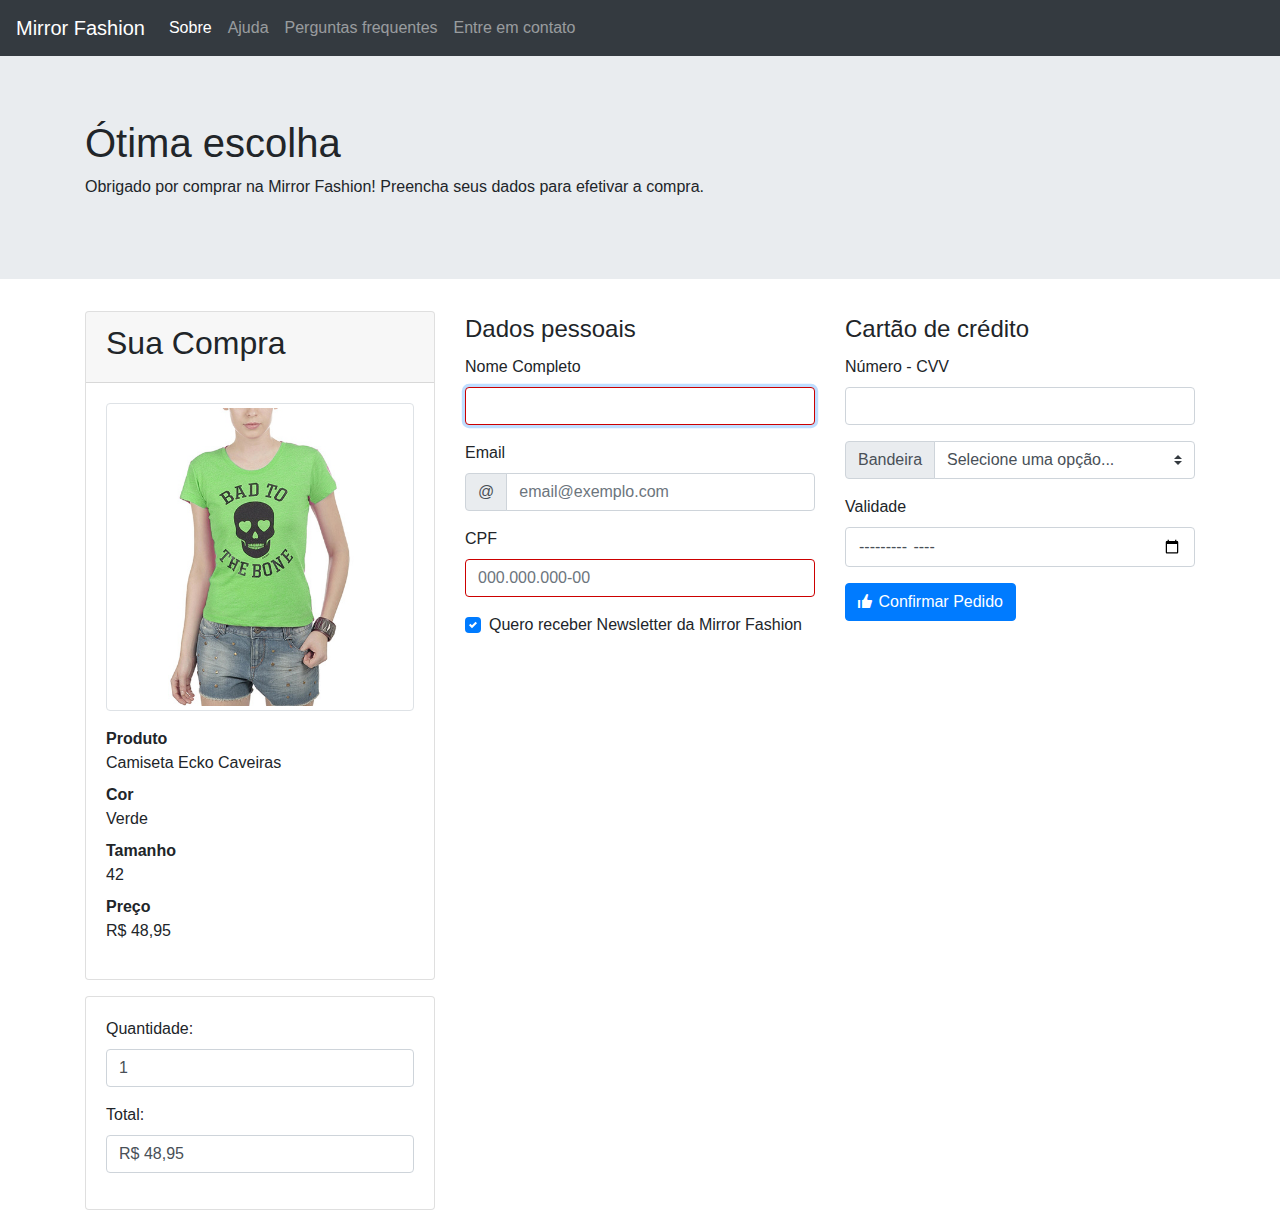
<file: checkout.html>
<!DOCTYPE html>
<html lang="en">

<head>
    <meta charset="UTF-8">
    <meta name="viewport" content="width=device-width, initial-scale=1.0">
    <link rel="stylesheet" href="css/bootstrap.css">
    <link rel="stylesheet" href="css/open-iconic-bootstrap.css">
    <link rel="stylesheet" href="css/checkout.css">
    <title>Checkout Mirror Fashion</title>
</head>

<body>
    <nav class="navbar navbar-expand-lg navbar-dark bg-dark fixed-top">
        <button class="navbar-toggler" type="button" data-toggle="collapse" data-target="#navbarToggleExternalContent">
            <span class="navbar-toggler-icon"></span>
        </button>
        <a class="navbar-brand" href="index.html">Mirror Fashion</a>

        <div class="collapse navbar-collapse" id="navbarToggleExternalContent">
            <ul class="navbar-nav">
                <li class="nav-item active">
                    <a class="nav-link" href="sobre.html">Sobre</a>
                </li>
                <li class="nav-item">
                    <a class="nav-link" href="#">Ajuda</a>
                </li>
                <li class="nav-item">
                    <a class="nav-link" href="#">Perguntas frequentes</a>
                </li>
                <li class="nav-item">
                    <a class="nav-link" href="#">Entre em contato</a>
                </li>
            </ul>
        </div>
    </nav>
    <div class="jumbotron jumbotron-fluid">
        <div class="container">
            <h1>Ótima escolha</h1>
            <p>Obrigado por comprar na Mirror Fashion!
                Preencha seus dados para efetivar a compra.
            </p>
        </div>
    </div>

    <div class="container">
        <div class="row">

            <div class="col-md-4">
                <div class="card mb-3">
                    <div class="card-header">
                        <h2>Sua Compra</h2>
                    </div>

                    <div class="card-body">
                        <img src="img/produtos/foto2-verde.png" alt="Camiseta Ecko Caveira na cor verde"
                            class="img-thumbnail mb-3">
                        <dl>
                            <dt>Produto</dt>
                            <dd>Camiseta Ecko Caveiras</dd>

                            <dt>Cor</dt>
                            <dd>Verde</dd>

                            <dt>Tamanho</dt>
                            <dd>42</dd>

                            <dt>Preço</dt>
                            <dd id="preco">R$ 48,95</dd>
                        </dl>
                    </div>
                </div>
                <div class="card mb-3">
                    <div class="card-body">
                   
                      <div class="form-group">
                        <label for="qtd">Quantidade:</label>
                        <input type="number" id="qtd" min="1" max="99" value="1" class="form-control">
                      </div>
                   
                      <div class="form-group">
                        <label for="total">Total:</label>
                        <output for="qtd preco" id="total" class="form-control">R$ 48,95</output>
                      </div>
                   
                    </div>
                   </div>
            </div>

            <form class="col-md-8">
                <div class="row">
                    <fieldset class="col-lg-6">
                        <legend>Dados pessoais</legend>
                        <div class="form-group">
                            <label for="nome">Nome Completo</label>
                            <input type="text" name="nome" id="nome" class="form-control" autofocus required>
                        </div>

                        <div class="form-group">
                            <label for="email">Email</label>

                            <div class="input-group mb-3">
                                <div class="input-group-prepend">
                                    <span class="input-group-text">@</span>
                                </div>
                                <input type="email" class="form-control" id="email" name="email"
                                    placeholder="email@exemplo.com">
                            </div>
                        </div>

                        <div class="form-group">
                            <label for="cpf">CPF</label>
                            <input type="text" name="cpf" id="cpf" class="form-control" placeholder="000.000.000-00"
                            required data-mask="999.999.999-99">
                        </div>

                        <div class="form-group custom-control custom-checkbox">
                            <input type="checkbox" class="custom-control-input" id="newsletter" value="sim" checked>
                            <label class="custom-control-label" for="newsletter">
                                Quero receber Newsletter da Mirror Fashion
                            </label>
                        </div>
                    </fieldset>

                    <div class="col-lg-6">
                        <fieldset>
                            <legend>Cartão de crédito</legend>

                            <div class="form-group">
                                <label for="numero-cartao">Número - CVV</label>
                                <input type="text" class="form-control" id="numero-cartao" name="numero-cartao" data-mask="9999 9999 9999 9999 - 999">
                            </div>

                            <div class="form-group">
                                <div class="input-group mb-3">
                                    <div class="input-group-prepend">
                                        <label class="input-group-text" for="bandeira-cartao">Bandeira</label>
                                    </div>
                                    <select class="custom-select" id="bandeira-cartao">
                                        <option disabled selected>Selecione uma opção...</option>
                                        <option value="master">MasterCard</option>
                                        <option value="visa">VISA</option>
                                        <option value="amex">American Express</option>
                                    </select>
                                </div>
                            </div>

                            <div class="form-group">
                                <label for="validade-cartao">Validade</label>
                                <input type="month" class="form-control" id="validade-cartao" name="validade-cartao">
                            </div>
                        </fieldset>

                        <button type="submit" class="btn btn-primary mb-3">
                            <span class="oi oi-thumb-up"></span>
                            Confirmar Pedido
                        </button>
                    </div>
                </div>
            </form>
        </div>
    </div>
    <script type="text/javascript" src="js/total.js"></script>
</body>
<script type="text/javascript" src="js/jquery.js"></script>
<script type="text/javascript" src="js/bootstrap.js"></script>
<script type="text/javascript" src="js/inputmask-plugin.js"></script>

</html>
</file>
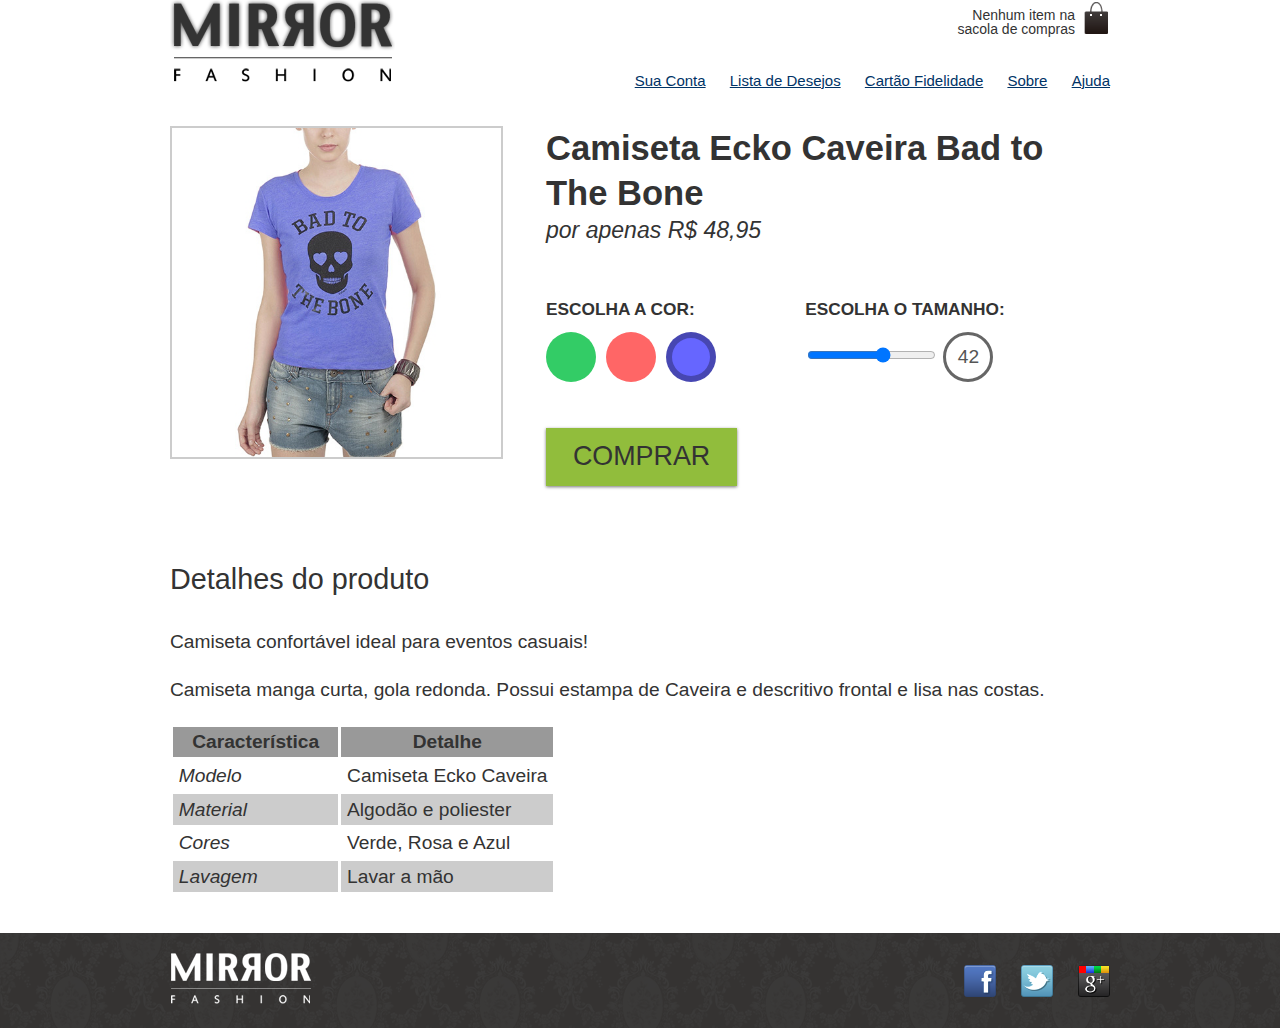
<file: produto.html>
<!DOCTYPE html>
<html lang="pt-br">

<head>
    <meta charset="UTF-8">
    <meta name="viewport" content="width=device-width, initial-scale=1.0">
    <title>Produto da Mirror Fashion</title>
    <link rel="stylesheet" href="css/reset.css">
    <link rel="stylesheet" href="css/estilos.css">
    <link rel="stylesheet" href="css/produto.css">
</head>

<body>
    <header class="container">
        <!--[if lt IE 9]>
        <script src="//html5shiv.googlecode.com/svn/trunk/html5.js"></script>
        <![endif]-->
        <h1><img src="img/logo.png" alt="Logo da Mirror Fashion"></h1>
        <p class="sacola">Nenhum item na sacola de compras</p>
        <nav class="menu-opcoes">
            <ul>
                <li><a href="#">Sua Conta</a></li>
                <li><a href="#">Lista de Desejos</a></li>
                <li><a href="#">Cartão Fidelidade</a></li>
                <li><a href="sobre.html">Sobre</a></li>
                <li><a href="#">Ajuda</a></li>
            </ul>
        </nav>

    </header>

    <div class="produt-back">
        <div class="container">
            <section class="produto">
                <h2>Camiseta Ecko Caveira Bad to The Bone</h2>
                <p>por apenas R$ 48,95</p>
    
                <form action="checkout.html" method="post">
                    <fieldset class="cores">
                        <legend>Escolha a cor:</legend>
    
                        <input type="radio" name="cor" value="verde" id="verde" checked>
                        <label for="verde">
                            <img src="img/produtos/foto2-verde.png" alt="Produto na cor verde">
                        </label>
    
                        <input type="radio" name="cor" value="rosa" id="rosa" checked>
                        <label for="rosa">
                            <img src="img/produtos/foto2-rosa.png" alt="Produto na cor rosa">
                        </label>
    
                        <input type="radio" name="cor" value="azul" id="azul" checked>
                        <label for="azul">
                            <img src="img/produtos/foto2-azul.png" alt="Produto na cor azul">
                        </label>
                    </fieldset>
    
                    <fieldset class="tamanhos">
                        <legend>Escolha o tamanho:</legend>
    
                        <input type="range" min="36" max="46" value="42" step="2" name="tamanho" id="tamanho">
                        <output for="tamanho" name="valortamanho">42</output>
                    </fieldset>
    
                    <button class="comprar">Comprar</button>
                </form>
            </section>
    
            <section class="detalhes">
                <h2>Detalhes do produto</h2>
    
                <p>Camiseta confortável ideal para eventos casuais!</p>
                <p>Camiseta manga curta, gola redonda. Possui estampa de Caveira e descritivo
                    frontal e lisa nas costas.</p>
    
                <table>
                    <thead>
                        <tr>
                            <th>Característica</th>
                            <th>Detalhe</th>
                        </tr>
                    </thead>
                    <tbody>
                        <tr>
                            <td>Modelo</td>
                            <td>Camiseta Ecko Caveira</td>
                        </tr>
                        <tr>
                            <td>Material</td>
                            <td>Algodão e poliester</td>
                        </tr>
                        <tr>
                            <td>Cores</td>
                            <td>Verde, Rosa e Azul</td>
                        </tr>
                        <tr>
                            <td>Lavagem</td>
                            <td>Lavar a mão</td>
                        </tr>
                    </tbody>
                </table>
    
            </section>
        </div>
    </div>

    <footer>
        <div class="container">
            <img src="img/logo-rodape.png" alt="Logo da Mirror Fashion">

            <ul class="social">
                <li><a href="http://facebook.com/mirrorfashion">Facebook</a></li>
                <li><a href="http://twitter.com/mirrorfashion">Twitter</a></li>
                <li><a href="http://plus.google.com/mirrorfashion">Google+</a></li>
            </ul>

        </div>
    </footer>
    <script type="text/javascript" src="js/produto.js"></script>
</body>

</html>
</file>
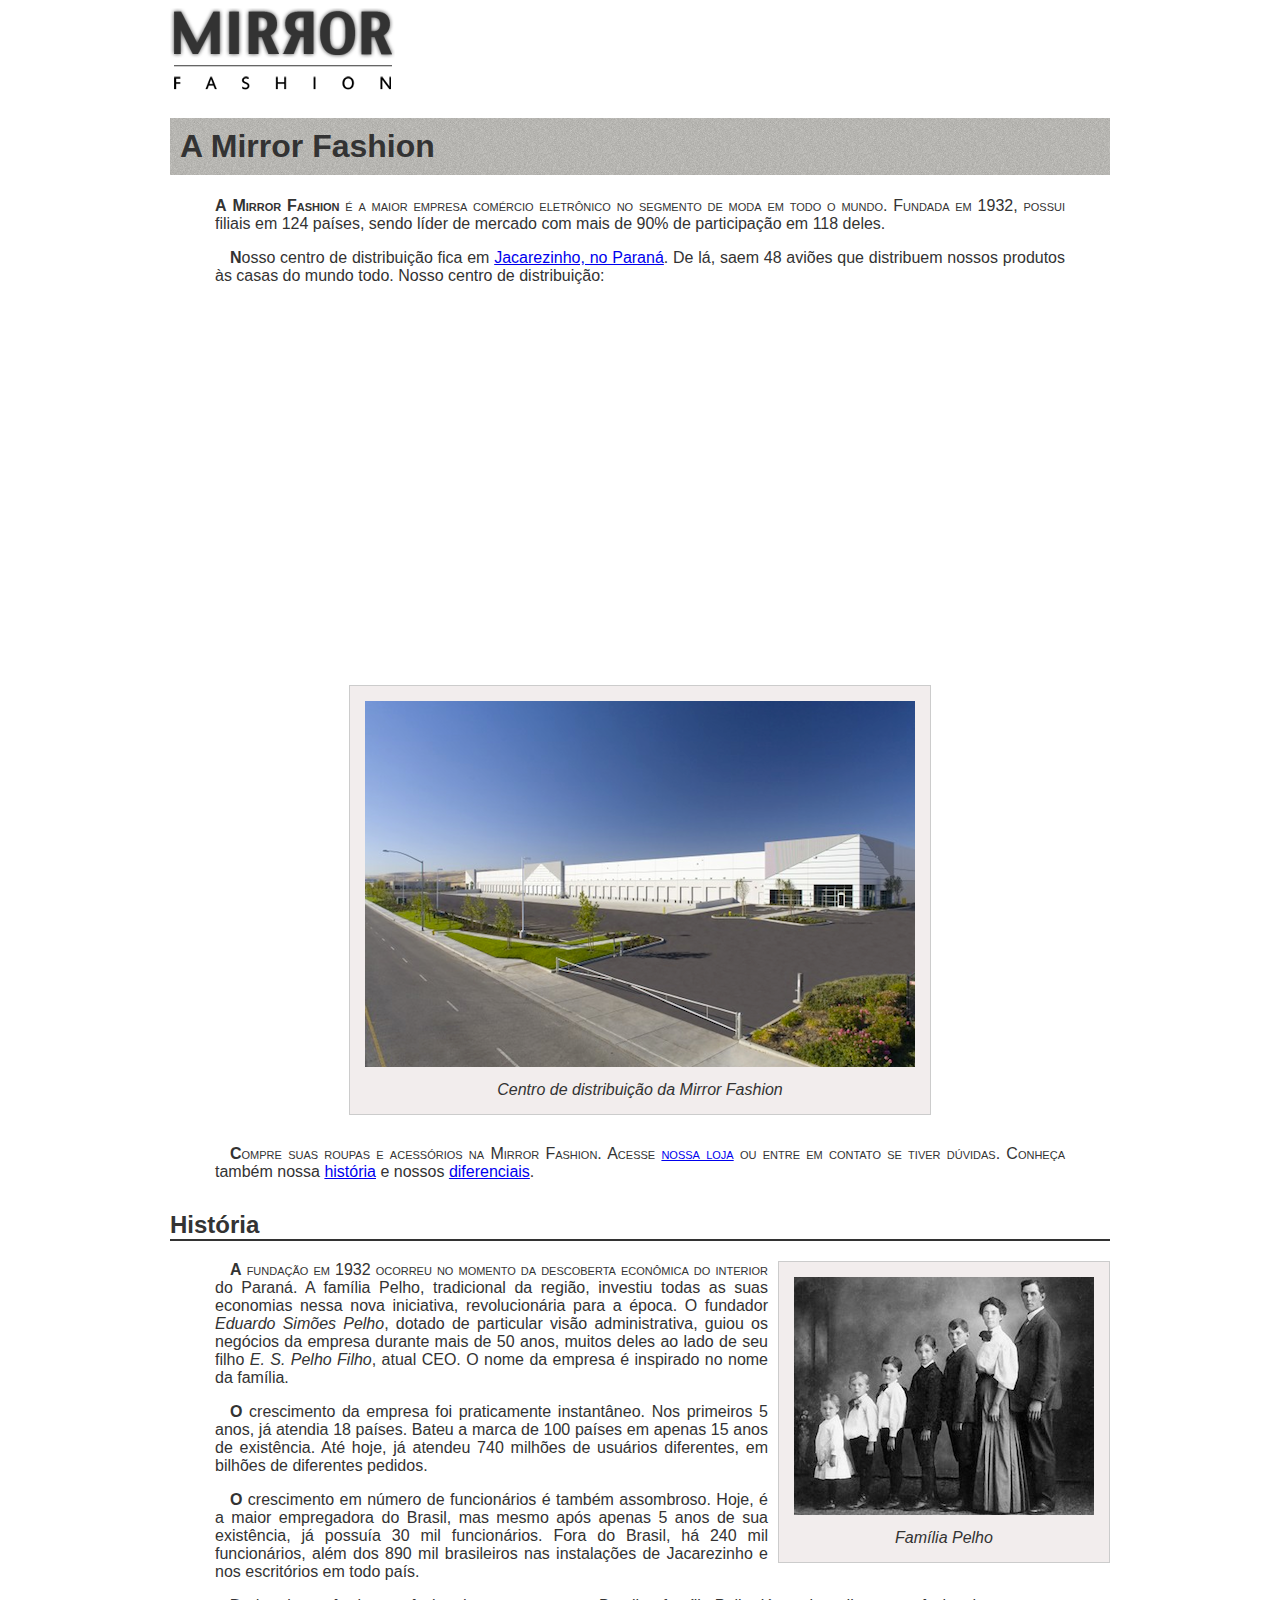
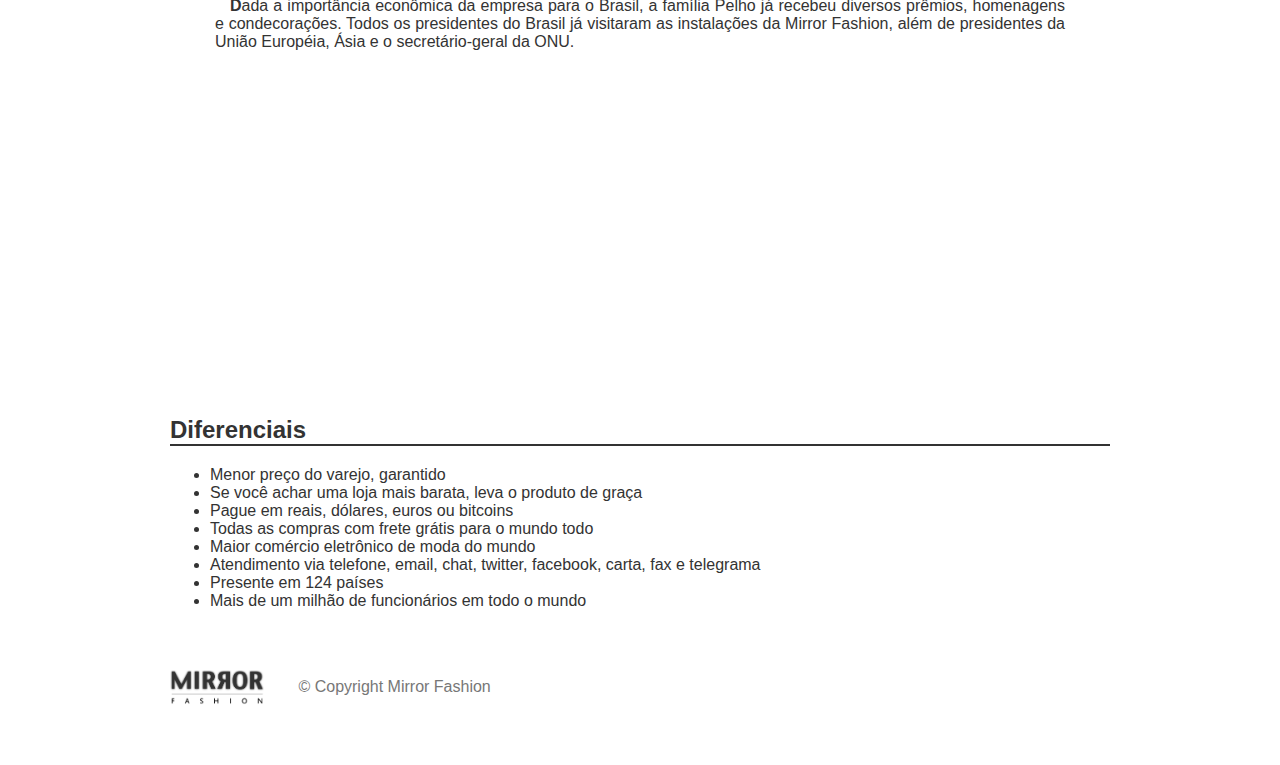
<file: sobre.html>
<!DOCTYPE html>
<html lang="pt-br">

<head>
    <meta charset="UTF-8">
    <meta name="viewport" content="width=device-width, initial-scale=1.0">
    <title>Sobre a Mirror Fashion</title>
    <link rel="stylesheet" href="css/sobre.css">
</head>

<body>
    <img src="img/logo.png" alt="Logo da Mirror Fashion">
    <h1>A Mirror Fashion</h1>

    <p>
        A <strong>Mirror Fashion</strong> é a maior empresa comércio eletrônico no segmento de
        moda em todo o mundo. Fundada em 1932, possui filiais em 124 países, sendo líder de
        mercado com mais de 90% de participação em 118 deles.
    </p>

    <p>
        Nosso centro de distribuição fica em <a href="https://maps.google.com.br/?q=Jacarezinho"
            target="_blank">Jacarezinho, no Paraná</a>.
        De lá, saem 48 aviões que distribuem nossos produtos às casas do mundo todo. Nosso centro de distribuição:
    </p>

    <div id="map-box">
        <iframe width="425" height="350" frameborder="0" scrolling="no" marginheight="0" marginwidth="0"
            src="http://maps.google.com.br/maps?q=Jacarezinho&amp;output=embed">
        </iframe>
    </div>

    <figure id="centro-distribuicao">
        <img src="img/centro-distribuicao.png" alt="Foto do centro de distribuição da Mirror Fashion">
        <figcaption>Centro de distribuição da Mirror Fashion</figcaption>
    </figure>

    <p>
        Compre suas roupas e acessórios na Mirror Fashion. Acesse <a href="index.html">nossa loja</a> ou entre em
        contato
        se tiver dúvidas. Conheça também nossa <a href="#historia">história</a> e
        nossos <a href="#diferenciais">diferenciais</a>.
    </p>

    <h2 id="historia">História</h2>

    <figure id="familia-pelho">
        <img src="img/familia-pelho.jpg" alt="Foto da família Pelho">
        <figcaption>Família Pelho</figcaption>
    </figure>

    <p>
        A fundação em 1932 ocorreu no momento da descoberta econômica do interior do Paraná. A
        família Pelho, tradicional da região, investiu todas as suas economias nessa nova
        iniciativa, revolucionária para a época. O fundador <em>Eduardo Simões Pelho</em>,
        dotado de particular visão administrativa, guiou os negócios da empresa durante mais
        de 50 anos, muitos deles ao lado de seu filho <em>E. S. Pelho Filho</em>, atual CEO.
        O nome da empresa é inspirado no nome da família.
    </p>

    <p>
        O crescimento da empresa foi praticamente instantâneo. Nos primeiros 5 anos, já atendia
        18 países. Bateu a marca de 100 países em apenas 15 anos de existência. Até hoje, já
        atendeu 740 milhões de usuários diferentes, em bilhões de diferentes pedidos.
    </p>

    <p>
        O crescimento em número de funcionários é também assombroso. Hoje, é a maior
        empregadora do Brasil, mas mesmo após apenas 5 anos de sua existência, já
        possuía 30 mil funcionários. Fora do Brasil, há 240 mil funcionários, além
        dos 890 mil brasileiros nas instalações de Jacarezinho e nos escritórios em
        todo país.
    </p>

    <p>
        Dada a importância econômica da empresa para o Brasil, a família Pelho já
        recebeu diversos prêmios, homenagens e condecorações. Todos os presidentes
        do Brasil já visitaram as instalações da Mirror Fashion, além de presidentes
        da União Européia, Ásia e o secretário-geral da ONU.
    </p>


    <div id="video-box">
        <iframe width="560" height="315" src="https://www.youtube.com/embed/Tb06abHE4hY" frameborder="0"
            allow="accelerometer; autoplay; encrypted-media; gyroscope; picture-in-picture" allowfullscreen></iframe>
    </div>

    <h2 id="diferenciais">Diferenciais</h2>

    <ul>
        <li>Menor preço do varejo, garantido</li>
        <li>Se você achar uma loja mais barata, leva o produto de graça</li>
        <li>Pague em reais, dólares, euros ou bitcoins</li>
        <li>Todas as compras com frete grátis para o mundo todo</li>
        <li>Maior comércio eletrônico de moda do mundo</li>
        <li>Atendimento via telefone, email, chat, twitter, facebook, carta, fax e telegrama</li>
        <li>Presente em 124 países</li>
        <li>Mais de um milhão de funcionários em todo o mundo</li>
    </ul>
</body>
<footer>
    <img src="img/logo.png" alt="Logo da Mirror Fashion">
    &copy; Copyright Mirror Fashion
</footer>

</html>
</file>
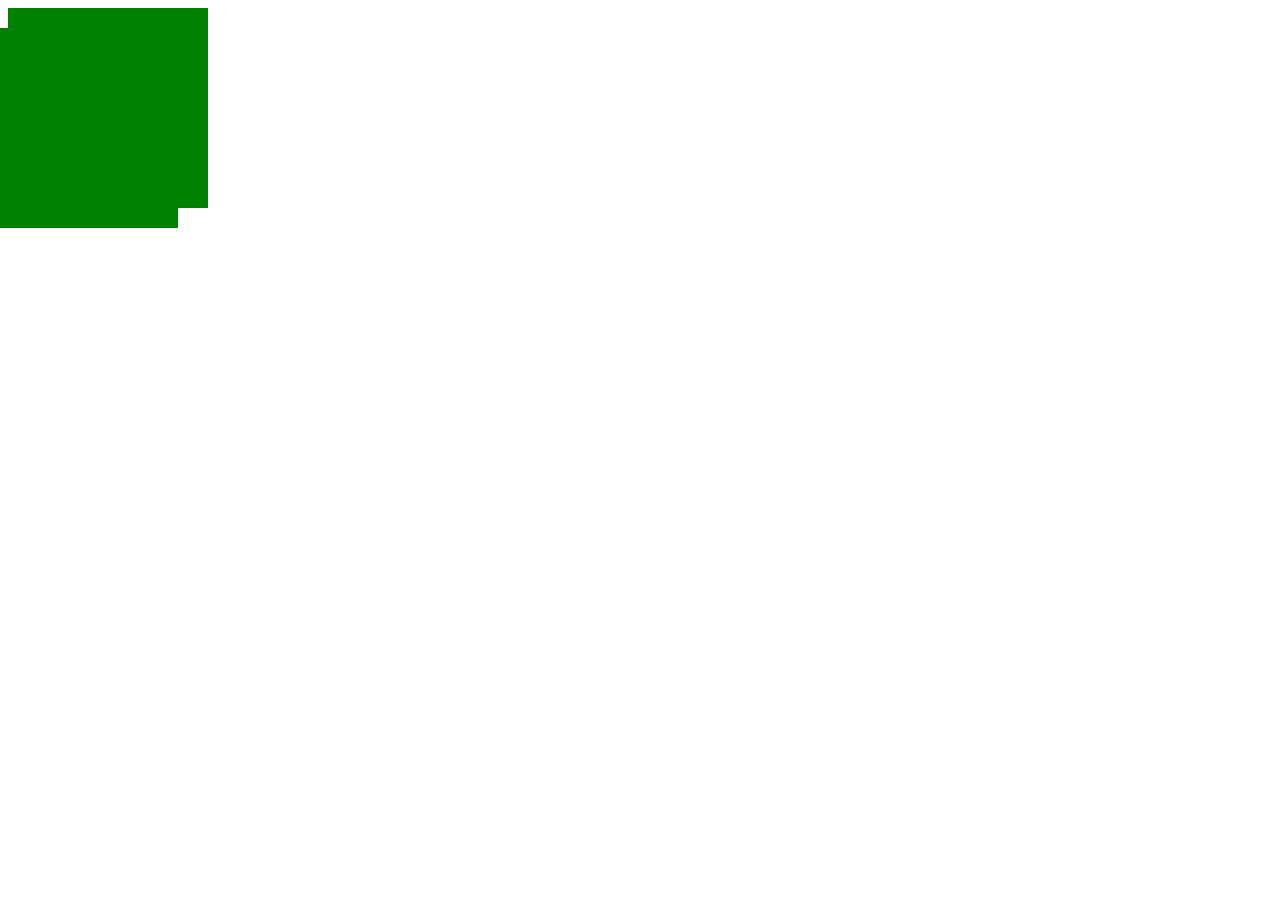
<file: test.html>
<!DOCTYPE html>
<html lang="en">
<head>
    <meta charset="UTF-8">
    <meta name="viewport" content="width=device-width, initial-scale=1.0">
    <title>Document</title>
    <link rel="stylesheet" href="style.css">
</head>
<body>
    <div class="quadrado relativo">
        <div class="quadrado absoluto"></div>
    </div>
</body>
</html>
</file>
<file: css/checkout.css>
.form-control:invalid {
    border: 1px solid #cc0000;
}

body {
    padding-top: 55px;
}
</file>
<file: css/estilos.css>
.sacola {
    background-image: url(../img/sacola.png);
    background-repeat: no-repeat;
    background-position: top right;
    font-size: 14px;
    text-align: right;
    width: 140px;
    padding-right: 35px;
    padding-top: 8px;
    position: absolute;
    top: 0;
    right: 0;
}
   
.menu-opcoes ul {
    font-size: 15px;
}
   
.menu-opcoes a {
    color: #003366;
}

body {
    color: #333333;
    font-family: "Lucida Sans Unicode", "Lucida Grande", sans-serif;
}

.menu-opcoes ul li {
    display: inline;
    margin-left: 20px;
}

.container {
    margin: 0 auto; /* mesma coisa que usar margin-left: auto e margin-right: auto; */
    width: 940px;
}

header {
    position: relative; 
}

.menu-opcoes {
    position: absolute;
    bottom: 0;
    right: 0;
}

.busca,
.menu-departamentos {
  background-color: #dcdcdc;
  font-weight: bold;
  text-transform: uppercase;
  margin-right: 10px;
  width: 230px;
  float: left;
}

.busca h2,
.busca form,
.menu-departamentos h2 {
  margin: 10px;
}

.menu-departamentos li {
  background-color: white;
  margin-bottom: 1px;
  padding: 5px 10px;
}

.menu-departamentos a {
  color: #333333;
  text-decoration: none;
}
.busca input[type=search] {
    width: 170px;
}

.menu-departamentos {
    clear: left;
    margin-top: 10px;
    padding-bottom: 10px;
}

.destaque{
    margin-top: 10px;
}

.painel {
    margin: 10px 0;
    padding: 10px;
    width: 445px;
    border-radius: 4px;
    box-shadow: inset 1px 1px 4px #999;
}
 
.novidades {
    float: left;
}
 
.mais-vendidos {
    float: right;
} 

.painel li {
    display: inline-block;
    vertical-align: top;
    width: 140px;
    margin: 2px;
    padding-bottom: 10px;
    transition: 0.5s ease-out; /*pra fazer a transição na volta*/
}

.painel h2 {
    font-size: 24px;
    font-weight: bold;
    text-transform: uppercase;
    margin-bottom: 10px;
    text-shadow: 3px 3px 2px rgba(255,255,255,0.8);
}

.painel a {
    color: #333;
    font-size: 14px;
    text-align: center;
    text-decoration: none;
}
 
.novidades {
    background-color: #f5dcdc;
    background: linear-gradient(#f5dcdc, #bebef4);
}
 
.mais-vendidos {
    background-color: #dcdcf5;
    background: linear-gradient(#dcdcf5, #f4bebe);
}

footer {
    background-image: url(../img/fundo-rodape.png);
    clear: both;
    padding: 20px 0;
}

.social a {
    /* tamanho da imagem */
    height: 32px;
    width: 32px;
 
    /* image replacement */
    display: block;
    text-indent: -9999px;  
}
 
.social a[href*="facebook.com"] {
    background-image: url(../img/facebook.png);
}
 
.social a[href*="twitter.com"] {
    background-image: url(../img/twitter.png);
}
 
.social a[href*="plus.google.com"] {
    background-image: url(../img/googleplus.png);
}

footer .container {
    position: relative;
}

.social {
    position: absolute;
    top: 12px;
    right: 0;
}

.social li {
    float: left;
    margin-left: 25px;
}

.busca button {
    /* adicionando imagem */
    background-image: url(../img/busca.png);
    background-repeat: no-repeat;
    border: none;
   
    /* tamanho da imagem */
    width: 20px;
    height: 20px;
   
    /* imagem replacement */
    text-indent: -9999px;
}

.menu-opcoes a:hover {
    color: #007dc6;
}
 
.menu-opcoes a:active {
    color: #867dc6;
}

.menu-departamentos li ul {
    display: none;
  }
 
.menu-departamentos li:hover ul {
    display: block;
}
 
.menu-departamentos ul ul li {
    background-color: #dcdcdc;
}

.menu-departamentos li li a::before {
    content: '\272A';
    padding-right: 5px;
}

.painel h2::before {
    content: '\2756';
    padding-right: 5px;
    opacity: 0.4;
  }

.busca {
    border-top-left-radius: 5px;
    border-top-right-radius: 5px;
}

.painel li:hover{
    background-color: rgba(255,255,255,0.8);
    box-shadow: 0 0 5px #333;
    transition: 0.5s ease-in;
    transform: scale(1.2) rotate(-5deg);
}

.painel li:nth-child(2n):hover {
    transform: scale(1.2) rotate(5deg);
}

@media (max-width: 939px){
    .container{
        width: 96%;
    }

    header h1 {
        text-align: center;
    }
     
    header h1 img {
        max-width: 50%;
    }
     
    .sacola {
        display: none;
    }
     
    .menu-opcoes {
        position: static;
        text-align: center;
    }

    .menu-opcoes ul li {
        display: inline-block;
        margin: 5px;
    }

    .busca,
    .menu-departamentos,
    .banner-destaque img {
      margin-right: 0;
      width: 100%;
    }

    .painel {
        width: auto;
    }

    .painel li {
        width: 30%;
      }
     
    .painel img {
        width: 100%;
    }

    @media (min-width: 480px) {
        header h1 {
          margin: 5px 0;
        }
     
        .menu-departamentos {
          padding-bottom: 10px;
          margin-bottom: 10px;
        }
     
        .menu-departamentos nav > ul {
          column-count: 2;
        }
    }

    @media (min-width: 720px) {
        header h1 {
          text-align: left;
        }
     
        .menu-opcoes {
          position: absolute;
        }
     
        .sacola {
          display: block;
        }
     
        .painel li {
          width: 15%;
        }
     
        .busca,
        .menu-departamentos {
          margin-right: 1%;
          width: 30%;
        }
     
        .menu-departamentos nav > ul {
          column-count: 1;
        }
     
        .banner-destaque img {
          width: 69%;
        }
    }
}

.painel li:nth-child(n+7){
    display: none;;
}

.painel-aberto li:nth-child(n+7) {
    display: inline-block;
}

.painel button {
    /* posicionamento */
    float: right;
    margin-right: 10px;
    padding: 10px;

    /* estilo */
    background-color: #333;
    border: 0;
    border-radius: 4px;
    box-shadow: 1px 1px 3px rgba(30, 30, 30, 0.5);
    color: white;
    font-size: 1em;
    text-decoration: none;
    text-shadow: 1px 0 1px black;

    /* animação */
    transition: 0.3s;
}

.painel button:hover {
    background-color: #393939;
    box-shadow: 1px 0 20px rgba(200, 200, 120, 0.9);
}


.painel button {
/* posicionamento */
    position: relative;
    margin-bottom: 10px;
}

.painel button::after {
    /* elemento vazio */
    content: '';
    display: block;
    height: 0;
    width: 0;

    /* triângulo */
    border-top: 10px solid #333;
    border-left: 10px solid transparent;
    border-right: 10px solid transparent;

    /* posicionamento */
    position: absolute;
    top: 100%;
    left: 50%;
    margin-left: -5px;

    /* animação */
    transition: 0.3s;
}

.painel button:hover::after {
    border-top-color: #393939;
}

body {
    font-family: 'PT Sans', sans-serif;
}
 
.painel h2 {
    font-family: 'Bad Script', sans-serif;
}
</file>
<file: css/produto.css>
.cores label::after{
    content: "";
    display: block;
    border-radius: 50%;
    width: 50px;
    height: 50px;
    box-sizing: border-box;
    position: absolute;
    top: 30px;
    border: 6px solid rgba(0,0,0,0);
    transition: 1s;
    cursor: pointer;
}

.cores label[for=verde]::after {
    background-color: #33cc66;
}

.cores label[for=rosa]::after {
    background-color: #ff6666;
}

.cores label[for=azul]::after {
    background-color: #6666ff;
}

.cores input:checked + label::after {
    border: 6px solid rgba(0,0,0,0.3);
}

.cores input[type=radio] {
    display: none;
}

.cores input:not(:checked) + label img {
    display: none;
}

.cores {
    position: relative;
    padding-top: 90px;
}

.cores label[for=verde]::after {
    left: 0;
}

.cores label[for=rosa]::after {
    left: 60px;
}

.cores label[for=azul]::after {
    left: 120px;
}

.cores label img {
    display: block;
    max-width: 100%;
}

.produto {
    color: #333;
    line-height: 1.3;
    margin-top: 2em;
}

.produto h2{
    font-size: 1.8em;
    font-weight: bold;
}

.produto p{
    font-size: 1.2em;
    font-style: italic;
    margin-bottom: 1em;
}

.produto legend{
    display: block;
    font: bold 0.9em/2.5 Arial;
    text-transform: uppercase;
}

.comprar {
    background-color: #91bd3c;
    border: none;
    color: #333;
    font-size: 1.4em;
    text-transform: uppercase;
    box-shadow: 0 1px 3px #777;
    display: block;
    padding: 0.5em 1em;
    margin: 1em 0;
    cursor: pointer;
}

.cores label:hover::after {
    border: 6px solid rgba(0,0,0,0.1);
}

@media (min-width: 630px){
    .produto {
        /* a foto vai se posicionar absolutamente com relação a esse elemento,
        por isso preciso estar posicionado */
        position: relative;
   
        /* deixar 40% de espaço em branco na esquerda para foto ocupar */
        padding-left: 40%;
        font-size: 1.2em;
    }

    .cores {
        /* estava relative antes; reinicio para static para evitar que a foto se posicione
        com relação a mim */
        position: static;
   
        /* zerando o padding-top que tinha antes e não preciso mais */
        padding: 0;
    }
   
    .cores legend {
        /* estava absolute antes, para ter o mesmo comportamento no Chrome e no Firefox;
        agora podemos voltar ao fluxo da página */
        position: static;
    }

    .cores label img {
        /* imagem se posiciona absolutamente à esquerda com relação ao .produto */
        position: absolute;
        top: 0;
        left: 0;
        max-width: 35%;
        max-height: 100%;
 
    }

    .cores label::after {
        /* as bolinhas coloridas tinham posição absoluta e não precisamos mais,
        basta flutuar uma do lado da outra */
        position: static;
        float: left;
        margin-right: 10px;
    }

    .produto fieldset {
        display: inline-block;
        vertical-align: top;
        margin: 1em 0;
        min-width: 240px;
        width: 45%;
    }
   
}

.tamanhos output {
    display: inline-block;
    height: 44px;
    width: 44px;
    line-height: 44px;
    text-align: center;
    border: 3px solid #666;
    border-radius: 50%;
    color: #555;
}

.detalhes {
    padding: 2em 0;
}

.detalhes h2 {
    font-size: 1.5em;
    line-height: 2;
}

.detalhes p {
    margin: 1em 0;
    font-size: 1em;
    line-height: 1.5;
}

@media (min-width: 500px) {
    .detalhes {
        font-size: 1.2em;
    }
}

.detalhes table {
    border-spacing: 0.2em;
    border-collapse: separate;
}

.detalhes thead {
    background-color: #999;
}

.detalhes thead th {
    font-weight: bold;
    padding: 0.3em 1em;
    text-align: center;
}

.detalhes td {
    padding: 0.3em;
}

.detalhes tr:nth-child(2n) {
    background-color: #ccc;
}

.detalhes td:first-child {
    font-style: italic;
}

.produto-back {
    background-color: #f2f2f2;
    margin-top: 1em;
    border-top: 2px solid #ccc;
}

.cores label img {
    border: 2px solid #ccc;
}
</file>
<file: css/sobre.css>
body {
    color: #333333;
    font-family: "Lucida Sans Unicode", "Lucida Grande", sans-serif;
    margin-left: auto;
    margin-right: auto;
    width: 940px;
}

h1{
    background-image: url(../img/sobre-background.jpg);
    padding: 10px
}

h2{
    border-bottom: 2px solid #333333;
    margin-top: 30px;
}

figure{
    background-color: #f2eded;
    border: 1px solid #ccc;
    text-align: center;
    padding: 15px;
    margin: 30px;
}

figcaption {
    font-style: italic;
    margin-top: 10px;
}

p{
    padding: 0 45px;
    text-indent: 15px;
    text-align: justify;
}

#centro-distribuicao {
    margin-left: auto;
    margin-right: auto;
    width: 550px;
}

footer {
    color: #777;
    margin: 30px 0;
    padding: 30px 0;
}

footer img {
    margin-right: 30px;
    vertical-align: middle;
    width: 94px;
}

#familia-pelho {
    float: right;
    margin: 0 0 10px 10px;
}

p::first-letter{
    font-weight: bold;
}

h1 + p{
    text-indent: 0;
}

/*ele seleciona apenas os primeiros parágrafos depois do título e aplica apenas na primeira linha do parágrafo*/
:not(p) + p::first-line {
    font-variant: small-caps;  
}

#video-box{
    margin: 0 auto;
    width: 50%;
}

#map-box{
    margin: 0 auto;
    width: 50%;
}
</file>
<file: style.css>
.quadrado {
    background-color: green;
    height: 200px;
    width: 200px;
}

.absoluto {
    position: absolute;
    top: 20px;
    right: 30px;
}

.relativo {
    position: relative;
}
</file>
